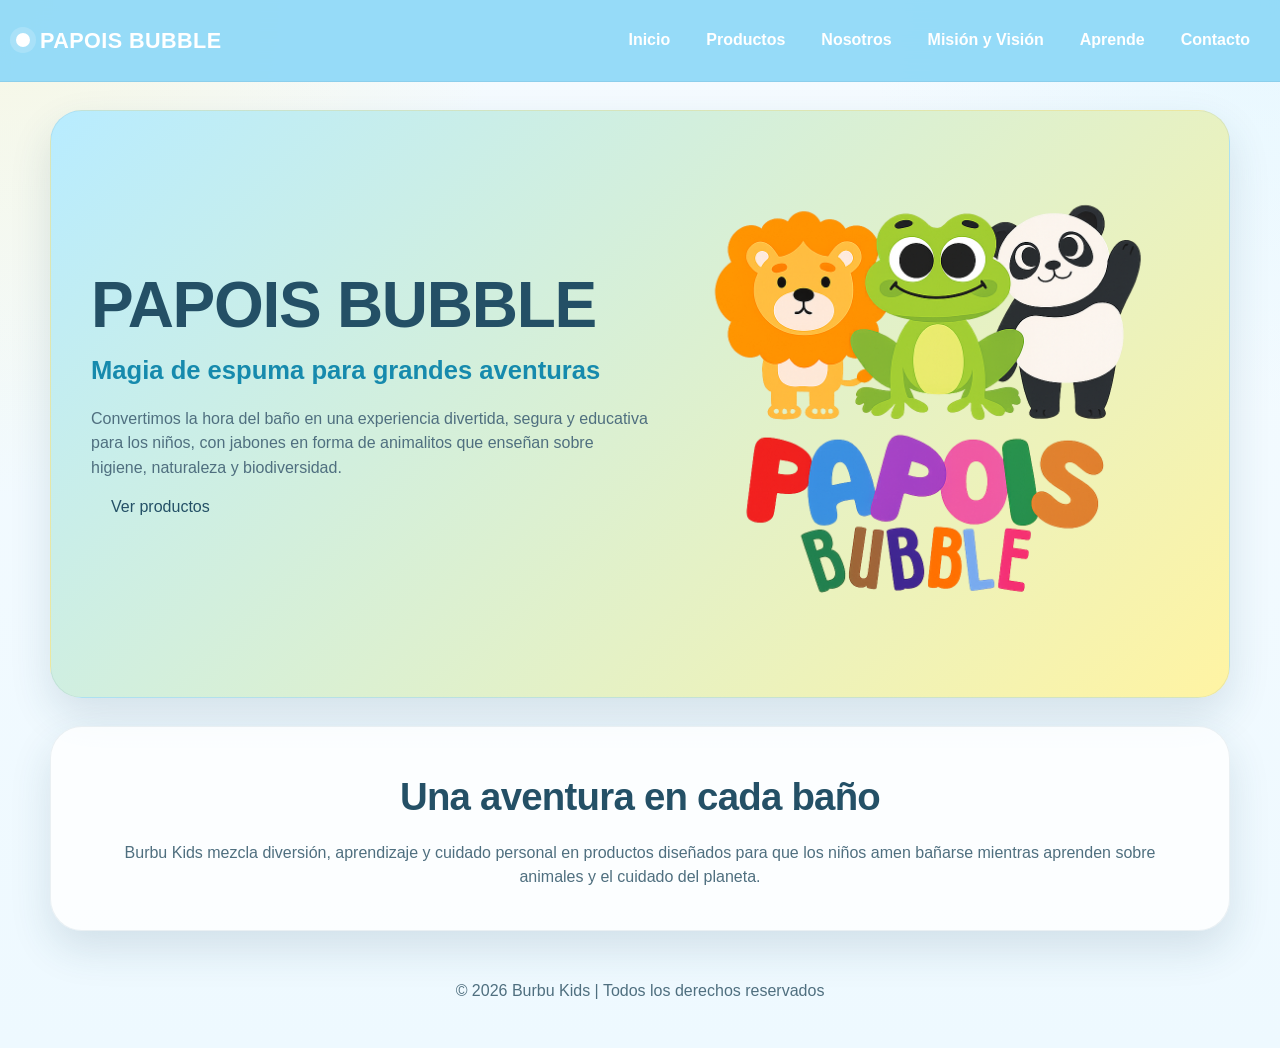
<file: index.html>
<!DOCTYPE html>
<html lang="es">
<head>
  <meta charset="UTF-8">
  <title>PAPOIS BUBBLE | Inicio</title>
  <link rel="stylesheet" href="style.css">
</head>
<body>

<header>
  <div class="logo">PAPOIS BUBBLE</div>
  <nav>
    <a href="index.html">Inicio</a>
    <a href="productos.html">Productos</a>
    <a href="nosotros.html">Nosotros</a>
    <a href="mision-vision.html">Misión y Visión</a>
    <a href="aprende.html">Aprende</a>
    <a href="contacto.html">Contacto</a>
  </nav>
</header>

<section class="hero">
  <div class="hero-text">
    <h1>PAPOIS BUBBLE</h1>
    <h2>Magia de espuma para grandes aventuras</h2>
    <p>
      Convertimos la hora del baño en una experiencia divertida, segura y educativa
      para los niños, con jabones en forma de animalitos que enseñan sobre higiene,
      naturaleza y biodiversidad.
    </p>
    <a class="btn" href="productos.html">Ver productos</a>
  </div>

  <img src="assets/LOGO.PNG" alt="Jabones Burbu Kids">
</section>

<section class="section">
  <h2>Una aventura en cada baño</h2>
  <p>
    Burbu Kids mezcla diversión, aprendizaje y cuidado personal en productos
    diseñados para que los niños amen bañarse mientras aprenden sobre animales
    y el cuidado del planeta.
  </p>
</section>

<footer>
  <p>© 2026 Burbu Kids | Todos los derechos reservados</p>
</footer>

</body>
</html>
</file>
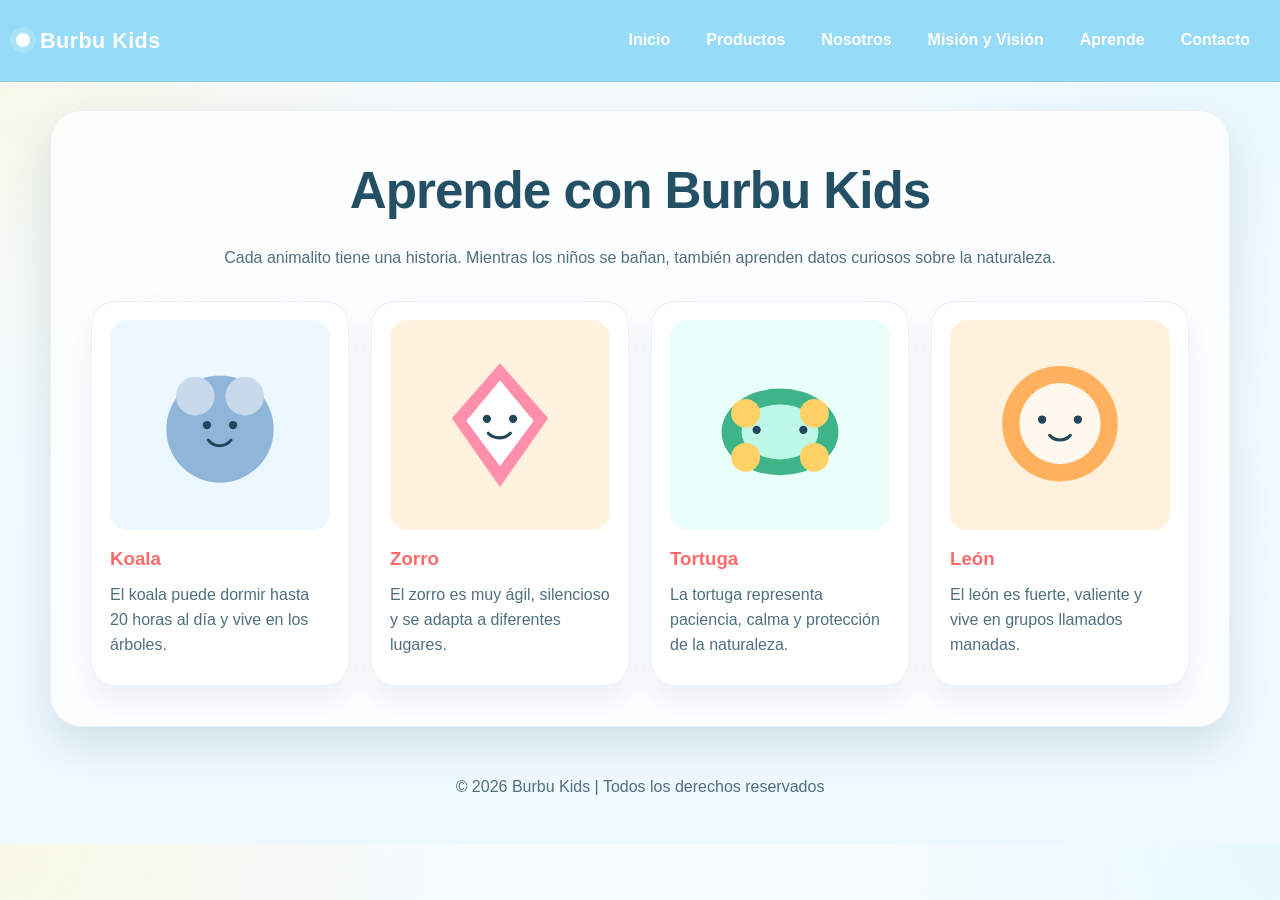
<file: aprende.html>
<!DOCTYPE html>
<html lang="es">
<head>
  <meta charset="UTF-8">
  <title>Burbu Kids | Aprende</title>
  <link rel="stylesheet" href="style.css">
</head>
<body>

<header>
  <div class="logo">Burbu Kids</div>
  <nav>
    <a href="index.html">Inicio</a>
    <a href="productos.html">Productos</a>
    <a href="nosotros.html">Nosotros</a>
    <a href="mision-vision.html">Misión y Visión</a>
    <a href="aprende.html">Aprende</a>
    <a href="contacto.html">Contacto</a>
  </nav>
</header>

<section class="section">
  <h1>Aprende con Burbu Kids</h1>
  <p>
    Cada animalito tiene una historia. Mientras los niños se bañan,
    también aprenden datos curiosos sobre la naturaleza.
  </p>

  <div class="cards">

    <div class="card">
      <img src="assets/learn-koala.svg" alt="Koala">
      <h3>Koala</h3>
      <p>El koala puede dormir hasta 20 horas al día y vive en los árboles.</p>
    </div>

    <div class="card">
      <img src="assets/learn-zorro.svg" alt="Zorro">
      <h3>Zorro</h3>
      <p>El zorro es muy ágil, silencioso y se adapta a diferentes lugares.</p>
    </div>

    <div class="card">
      <img src="assets/learn-tortuga.svg" alt="Tortuga">
      <h3>Tortuga</h3>
      <p>La tortuga representa paciencia, calma y protección de la naturaleza.</p>
    </div>

    <div class="card">
      <img src="assets/learn-leon.svg" alt="León">
      <h3>León</h3>
      <p>El león es fuerte, valiente y vive en grupos llamados manadas.</p>
    </div>

  </div>
</section>

<footer>
  <p>© 2026 Burbu Kids | Todos los derechos reservados</p>
</footer>

</body>
</html>
</file>
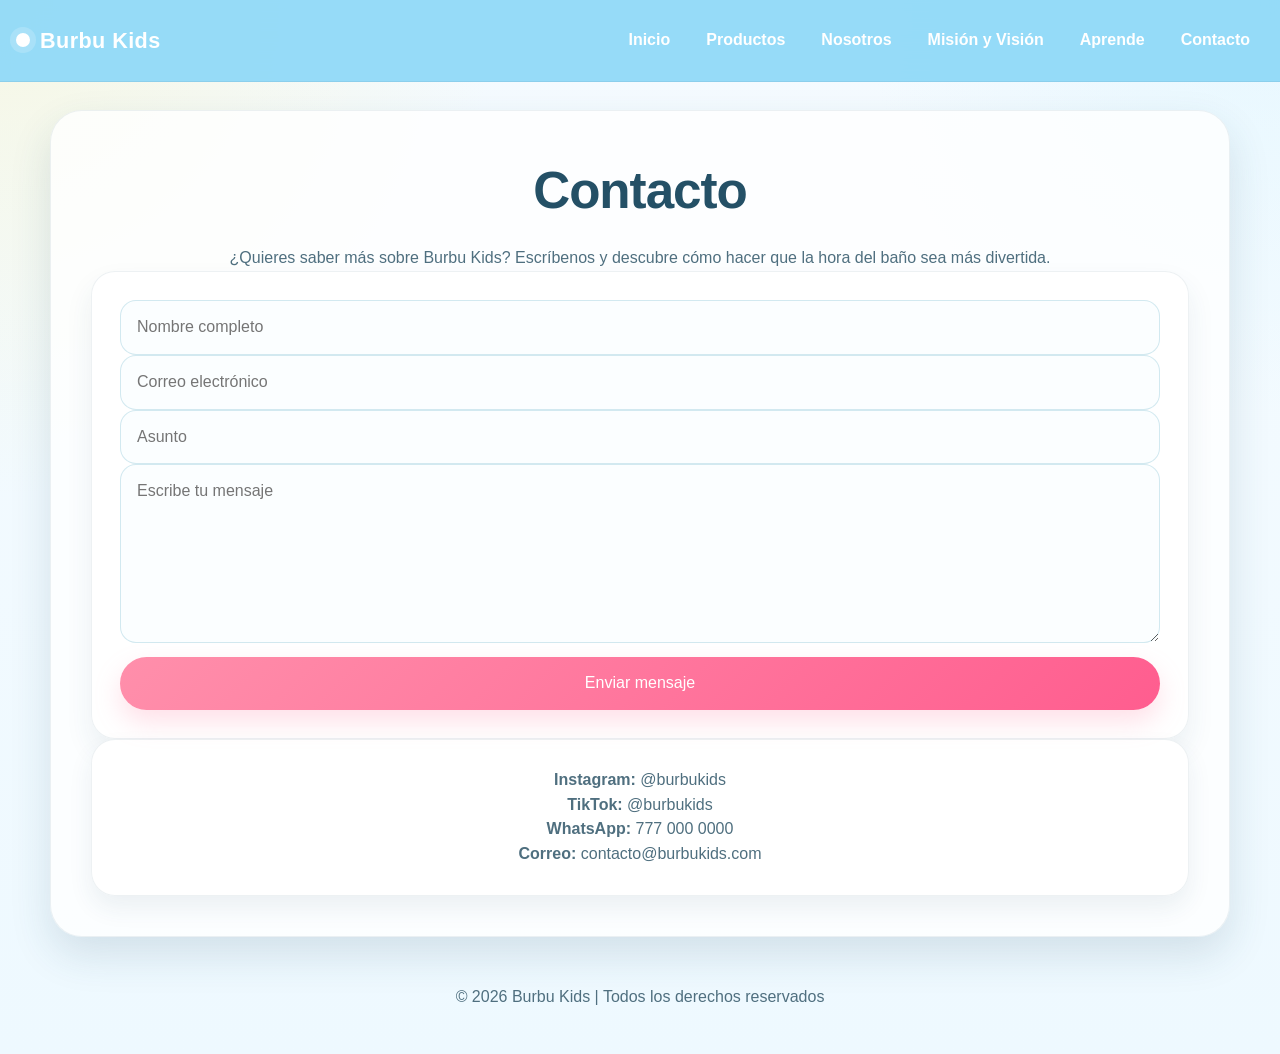
<file: contacto.html>
<!DOCTYPE html>
<html lang="es">
<head>
  <meta charset="UTF-8">
  <title>Burbu Kids | Contacto</title>
  <link rel="stylesheet" href="style.css">
</head>
<body>

<header>
  <div class="logo">Burbu Kids</div>
  <nav>
    <a href="index.html">Inicio</a>
    <a href="productos.html">Productos</a>
    <a href="nosotros.html">Nosotros</a>
    <a href="mision-vision.html">Misión y Visión</a>
    <a href="aprende.html">Aprende</a>
    <a href="contacto.html">Contacto</a>
  </nav>
</header>

<section class="section">
  <h1>Contacto</h1>
  <p>
    ¿Quieres saber más sobre Burbu Kids? Escríbenos y descubre cómo hacer
    que la hora del baño sea más divertida.
  </p>

  <form class="contact-form">
    <input type="text" placeholder="Nombre completo">
    <input type="email" placeholder="Correo electrónico">
    <input type="text" placeholder="Asunto">
    <textarea rows="6" placeholder="Escribe tu mensaje"></textarea>
    <button class="btn btn-primary" type="submit">Enviar mensaje</button>
  </form>

  <div class="info-box">
    <p><strong>Instagram:</strong> @burbukids</p>
    <p><strong>TikTok:</strong> @burbukids</p>
    <p><strong>WhatsApp:</strong> 777 000 0000</p>
    <p><strong>Correo:</strong> contacto@burbukids.com</p>
  </div>
</section>

<footer>
  <p>© 2026 Burbu Kids | Todos los derechos reservados</p>
</footer>

</body>
</html>
</file>
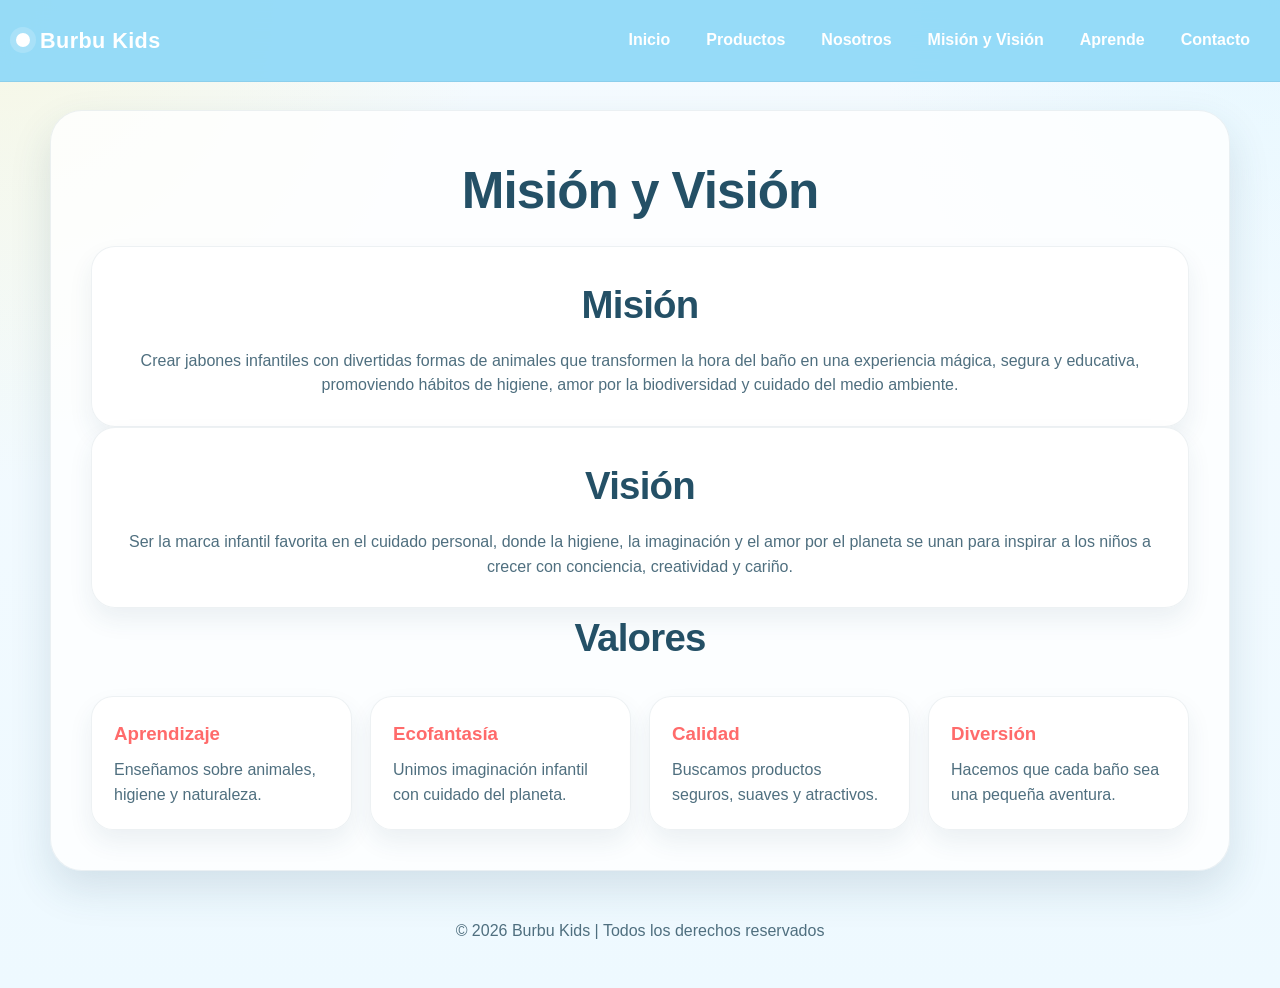
<file: mision-vision.html>
<!DOCTYPE html>
<html lang="es">
<head>
  <meta charset="UTF-8">
  <title>Burbu Kids | Misión y Visión</title>
  <link rel="stylesheet" href="style.css">
</head>
<body>

<header>
  <div class="logo">Burbu Kids</div>
  <nav>
    <a href="index.html">Inicio</a>
    <a href="productos.html">Productos</a>
    <a href="nosotros.html">Nosotros</a>
    <a href="mision-vision.html">Misión y Visión</a>
    <a href="aprende.html">Aprende</a>
    <a href="contacto.html">Contacto</a>
  </nav>
</header>

<section class="section">
  <h1>Misión y Visión</h1>

  <div class="info-box">
    <h2>Misión</h2>
    <p>
      Crear jabones infantiles con divertidas formas de animales que transformen
      la hora del baño en una experiencia mágica, segura y educativa, promoviendo
      hábitos de higiene, amor por la biodiversidad y cuidado del medio ambiente.
    </p>
  </div>

  <div class="info-box">
    <h2>Visión</h2>
    <p>
      Ser la marca infantil favorita en el cuidado personal, donde la higiene,
      la imaginación y el amor por el planeta se unan para inspirar a los niños
      a crecer con conciencia, creatividad y cariño.
    </p>
  </div>

  <h2>Valores</h2>

  <div class="valores">
    <div class="valor">
      <h3>Aprendizaje</h3>
      <p>Enseñamos sobre animales, higiene y naturaleza.</p>
    </div>

    <div class="valor">
      <h3>Ecofantasía</h3>
      <p>Unimos imaginación infantil con cuidado del planeta.</p>
    </div>

    <div class="valor">
      <h3>Calidad</h3>
      <p>Buscamos productos seguros, suaves y atractivos.</p>
    </div>

    <div class="valor">
      <h3>Diversión</h3>
      <p>Hacemos que cada baño sea una pequeña aventura.</p>
    </div>
  </div>
</section>

<footer>
  <p>© 2026 Burbu Kids | Todos los derechos reservados</p>
</footer>

</body>
</html>
</file>
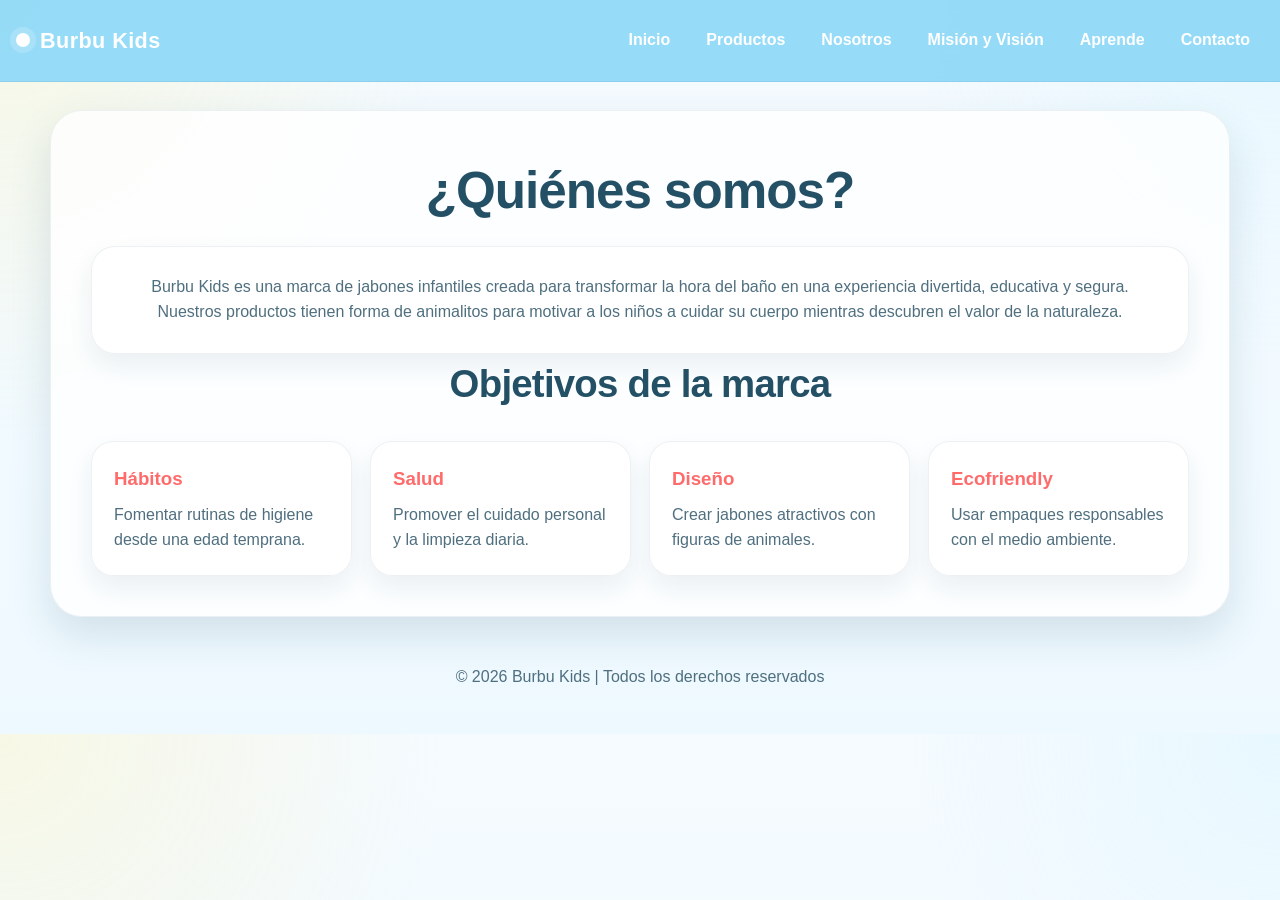
<file: nosotros.html>
<!DOCTYPE html>
<html lang="es">
<head>
  <meta charset="UTF-8">
  <title>Burbu Kids | Nosotros</title>
  <link rel="stylesheet" href="style.css">
</head>
<body>

<header>
  <div class="logo">Burbu Kids</div>
  <nav>
    <a href="index.html">Inicio</a>
    <a href="productos.html">Productos</a>
    <a href="nosotros.html">Nosotros</a>
    <a href="mision-vision.html">Misión y Visión</a>
    <a href="aprende.html">Aprende</a>
    <a href="contacto.html">Contacto</a>
  </nav>
</header>

<section class="section">
  <h1>¿Quiénes somos?</h1>

  <div class="info-box">
    <p>
      Burbu Kids es una marca de jabones infantiles creada para transformar
      la hora del baño en una experiencia divertida, educativa y segura.
      Nuestros productos tienen forma de animalitos para motivar a los niños
      a cuidar su cuerpo mientras descubren el valor de la naturaleza.
    </p>
  </div>

  <h2>Objetivos de la marca</h2>

  <div class="valores">
    <div class="valor">
      <h3>Hábitos</h3>
      <p>Fomentar rutinas de higiene desde una edad temprana.</p>
    </div>

    <div class="valor">
      <h3>Salud</h3>
      <p>Promover el cuidado personal y la limpieza diaria.</p>
    </div>

    <div class="valor">
      <h3>Diseño</h3>
      <p>Crear jabones atractivos con figuras de animales.</p>
    </div>

    <div class="valor">
      <h3>Ecofriendly</h3>
      <p>Usar empaques responsables con el medio ambiente.</p>
    </div>
  </div>
</section>

<footer>
  <p>© 2026 Burbu Kids | Todos los derechos reservados</p>
</footer>

</body>
</html>
</file>
<file: style.css>
:root {
  --bg: #f5fbff;
  --surface: rgba(255, 255, 255, 0.9);
  --surface-strong: #ffffff;
  --text: #245066;
  --muted: #4f6f7f;
  --primary: #ff8fab;
  --primary-dark: #ff5d8f;
  --secondary: #168aad;
  --accent: #ffe66d;
  --border: rgba(36, 80, 102, 0.12);
  --shadow: 0 18px 42px rgba(36, 80, 102, 0.14);
  --radius-xl: 32px;
  --radius-lg: 24px;
  --radius-md: 18px;
}

* {
  margin: 0;
  padding: 0;
  box-sizing: border-box;
}

html {
  scroll-behavior: smooth;
}

body {
  font-family: "Trebuchet MS", "Segoe UI", Arial, sans-serif;
  background:
    radial-gradient(circle at top left, rgba(255, 230, 109, 0.18), transparent 30%),
    radial-gradient(circle at top right, rgba(184, 236, 255, 0.22), transparent 25%),
    linear-gradient(180deg, #f5fbff 0%, #eef9ff 100%);
  color: var(--text);
  line-height: 1.55;
}

img {
  display: block;
  max-width: 100%;
}

a {
  color: inherit;
}

main {
  display: block;
}

header {
  position: sticky;
  top: 0;
  z-index: 100;
  display: flex;
  align-items: center;
  justify-content: space-between;
  gap: 18px;
  padding: 18px 16px;
  backdrop-filter: blur(18px);
  background: rgba(142, 216, 248, 0.92);
  border-bottom: 1px solid rgba(36, 80, 102, 0.08);
}

.header-inner {
  width: min(1180px, calc(100% - 32px));
  margin: 0 auto;
  display: flex;
  justify-content: space-between;
  align-items: center;
  gap: 18px;
}

.logo {
  display: inline-flex;
  align-items: center;
  gap: 10px;
  font-size: 1.35rem;
  font-weight: 800;
  letter-spacing: 0.02em;
  color: #ffffff;
}

.logo::before {
  content: "";
  width: 14px;
  height: 14px;
  border-radius: 999px;
  background: #ffffff;
  box-shadow: 0 0 0 6px rgba(255, 255, 255, 0.18);
}

nav {
  display: flex;
  flex-wrap: wrap;
  justify-content: flex-end;
  gap: 8px;
}

.nav-cart {
  position: relative;
  display: inline-flex;
  align-items: center;
  justify-content: center;
  width: 46px;
  height: 46px;
  margin-right: 5px;
  border: none;
  appearance: none;
  outline: none;
  border-radius: 999px;
  background: rgba(255, 255, 255, 0.95);
  color: #168aad;
  box-shadow: 0 8px 18px rgba(36, 80, 102, 0.08);
  cursor: pointer;
  transition: transform 0.2s ease, box-shadow 0.2s ease, background 0.2s ease;
}

.nav-cart:hover,
.nav-cart:focus-visible {
  transform: translateY(-1px);
  background: #fff4a3;
  box-shadow: 0 10px 22px rgba(36, 80, 102, 0.12);
}

.nav-cart-icon {
  font-size: 1.15rem;
  line-height: 1;
}

.nav-cart-count {
  position: absolute;
  top: -4px;
  right: -4px;
  display: none;
  min-width: 20px;
  height: 20px;
  padding: 0 6px;
  align-items: center;
  justify-content: center;
  border-radius: 999px;
  background: #ff5d8f;
  color: #ffffff;
  font-size: 0.75rem;
  font-weight: 800;
  box-shadow: 0 0 0 2px #ffffff;
}

.nav-cart.has-items .nav-cart-count {
  display: inline-flex;
}

nav a {
  text-decoration: none;
  padding: 10px 14px;
  border-radius: 999px;
  color: #ffffff;
  font-weight: 700;
  transition: transform 0.2s ease, background 0.2s ease, color 0.2s ease;
}

nav a:hover,
nav a:focus-visible,
nav a.active {
  color: #168aad;
  background: #fff4a3;
  box-shadow: 0 8px 18px rgba(36, 80, 102, 0.08);
  transform: translateY(-1px);
}

.hero {
  width: min(1180px, calc(100% - 32px));
  margin: 28px auto 0;
  padding: 40px;
  display: grid;
  grid-template-columns: 1.05fr 0.95fr;
  gap: 32px;
  align-items: center;
  border: 1px solid rgba(36, 80, 102, 0.08);
  background: linear-gradient(135deg, #b8ecff, #fff4a3);
  border-radius: var(--radius-xl);
  box-shadow: var(--shadow);
}

.hero .eyebrow,
.section .eyebrow {
  display: inline-flex;
  align-items: center;
  gap: 8px;
  padding: 8px 14px;
  border-radius: 999px;
  background: rgba(255, 230, 109, 0.38);
  color: #168aad;
  font-size: 0.92rem;
  font-weight: 700;
  margin-bottom: 16px;
}

.hero h1,
.section h1,
.section h2 {
  color: var(--text);
  letter-spacing: -0.02em;
}

.hero h1 {
  font-size: clamp(2.7rem, 5vw, 4.6rem);
  line-height: 0.98;
  margin-bottom: 14px;
}

.hero h2 {
  font-size: clamp(1.3rem, 2vw, 2rem);
  color: #168aad;
  margin-bottom: 16px;
}

.hero p,
.section p,
.card p,
.info-box p,
.feature-list li,
.timeline p,
.faq details p,
.contact-form label,
.contact-meta p {
  color: var(--muted);
  font-size: 1rem;
}

.hero-copy {
  display: grid;
  gap: 18px;
}

.hero-actions {
  display: flex;
  flex-wrap: wrap;
  gap: 12px;
}

.btn {
  display: inline-flex;
  align-items: center;
  justify-content: center;
  gap: 10px;
  padding: 14px 20px;
  border-radius: 999px;
  text-decoration: none;
  font-weight: 800;
  border: none;
  appearance: none;
  outline: none;
  cursor: pointer;
  font: inherit;
  transition: transform 0.2s ease, box-shadow 0.2s ease, background 0.2s ease;
}

.btn-primary {
  background: linear-gradient(135deg, var(--primary), var(--primary-dark));
  color: #fff;
  box-shadow: 0 12px 26px rgba(255, 143, 171, 0.28);
}

.btn-secondary {
  background: #ffffff;
  color: #168aad;
  border: 1px solid rgba(22, 138, 173, 0.2);
}

.btn:hover,
.btn:focus-visible {
  transform: translateY(-2px);
}

.btn:focus-visible {
  box-shadow: 0 0 0 4px rgba(255, 230, 109, 0.45), 0 12px 26px rgba(255, 143, 171, 0.28);
}

.btn:disabled {
  cursor: not-allowed;
  opacity: 0.72;
  transform: none;
}

.product-buy {
  margin-top: 6px;
  min-width: 150px;
  align-self: flex-start;
  box-shadow: 0 12px 26px rgba(255, 143, 171, 0.22);
}

.cart-bar {
  display: flex;
  justify-content: flex-end;
  margin: 24px 0 8px;
}

.cart-toggle {
  gap: 12px;
}

.cart-count {
  display: inline-flex;
  align-items: center;
  justify-content: center;
  min-width: 30px;
  height: 30px;
  padding: 0 10px;
  border-radius: 999px;
  background: #fff4a3;
  color: #168aad;
  font-weight: 800;
}

.trust-row {
  display: flex;
  flex-wrap: wrap;
  gap: 10px;
}

.trust-chip {
  padding: 9px 13px;
  border-radius: 999px;
  background: rgba(255, 255, 255, 0.84);
  border: 1px solid rgba(36, 80, 102, 0.08);
  font-size: 0.92rem;
  color: var(--text);
}

.hero-media {
  position: relative;
}

.hero-frame {
  background: linear-gradient(160deg, rgba(184, 236, 255, 0.32), rgba(255, 244, 163, 0.34));
  border-radius: 30px;
  padding: 18px;
  border: 1px solid rgba(36, 80, 102, 0.08);
}

.hero-frame img {
  width: 100%;
  border-radius: 24px;
  object-fit: cover;
  aspect-ratio: 4 / 3;
}

.floating-stat {
  position: absolute;
  display: grid;
  gap: 2px;
  padding: 14px 16px;
  border-radius: 20px;
  background: rgba(255, 255, 255, 0.9);
  box-shadow: 0 12px 30px rgba(36, 80, 102, 0.12);
}

.floating-stat strong {
  font-size: 1.15rem;
  color: #ff6b6b;
}

.stat-one {
  left: -14px;
  bottom: 26px;
}

.stat-two {
  right: 12px;
  top: -14px;
}

.stats {
  width: min(1180px, calc(100% - 32px));
  margin: 18px auto 0;
  display: grid;
  grid-template-columns: repeat(4, minmax(0, 1fr));
  gap: 14px;
}

.stat-card {
  background: rgba(255, 255, 255, 0.9);
  border: 1px solid rgba(36, 80, 102, 0.08);
  border-radius: 22px;
  padding: 18px;
  box-shadow: 0 10px 24px rgba(36, 80, 102, 0.08);
}

.stat-card strong {
  display: block;
  font-size: 1.55rem;
  color: #168aad;
  margin-bottom: 4px;
}

.section {
  width: min(1180px, calc(100% - 32px));
  margin: 28px auto 0;
  padding: 40px;
  text-align: center;
  background: rgba(255, 255, 255, 0.78);
  border: 1px solid rgba(36, 80, 102, 0.08);
  border-radius: var(--radius-xl);
  box-shadow: var(--shadow);
}

.section-alt {
  background: linear-gradient(180deg, rgba(255, 255, 255, 0.96), rgba(245, 251, 255, 0.94));
}

.section h1 {
  font-size: clamp(2rem, 4vw, 3.2rem);
  margin-bottom: 16px;
}

.section h2 {
  font-size: clamp(1.7rem, 3vw, 2.4rem);
  margin-bottom: 14px;
}

.section-lead {
  max-width: 760px;
  margin: 0 auto;
  font-size: 1.08rem;
}

.grid-2 {
  display: grid;
  grid-template-columns: repeat(2, minmax(0, 1fr));
  gap: 22px;
  margin-top: 28px;
  text-align: left;
}

.info-box {
  background: rgba(255, 255, 255, 0.96);
  padding: 28px;
  border-radius: 24px;
  border: 1px solid rgba(36, 80, 102, 0.08);
  box-shadow: 0 12px 24px rgba(36, 80, 102, 0.08);
}

.info-box h3,
.valor h3,
.card h3,
.feature h3 {
  color: #ff6b6b;
  margin-bottom: 10px;
}

.cards {
  display: grid;
  grid-template-columns: repeat(auto-fit, minmax(230px, 1fr));
  gap: 22px;
  margin-top: 30px;
}

.card {
  background: rgba(255, 255, 255, 0.97);
  padding: 18px;
  border-radius: 24px;
  border: 1px solid rgba(36, 80, 102, 0.08);
  box-shadow: 0 14px 28px rgba(36, 80, 102, 0.08);
  text-align: left;
  transition: transform 0.2s ease, box-shadow 0.2s ease;
}

.card:hover {
  transform: translateY(-6px);
  box-shadow: 0 18px 32px rgba(36, 80, 102, 0.12);
}

.card img {
  width: 100%;
  height: 210px;
  object-fit: cover;
  border-radius: 18px;
  margin-bottom: 14px;
  background: linear-gradient(135deg, rgba(184, 236, 255, 0.22), rgba(255, 230, 109, 0.22));
}

.card p {
  margin-bottom: 10px;
}

.badge,
.tag {
  display: inline-flex;
  align-items: center;
  gap: 8px;
  padding: 7px 11px;
  border-radius: 999px;
  font-size: 0.86rem;
  font-weight: 700;
}

.badge {
  background: rgba(184, 236, 255, 0.26);
  color: #168aad;
}

.tag {
  margin-bottom: 12px;
  background: rgba(255, 230, 109, 0.28);
  color: #168aad;
}

.precio {
  color: #168aad;
  font-weight: 800;
  font-size: 1.35rem;
}

.valores {
  display: grid;
  grid-template-columns: repeat(auto-fit, minmax(220px, 1fr));
  gap: 18px;
  margin-top: 28px;
}

.valor {
  background: rgba(255, 255, 255, 0.97);
  padding: 22px;
  border-radius: 22px;
  border: 1px solid rgba(36, 80, 102, 0.08);
  text-align: left;
  box-shadow: 0 12px 24px rgba(36, 80, 102, 0.08);
}

.feature-list {
  list-style: none;
  display: grid;
  gap: 10px;
  margin-top: 16px;
}

.feature-list li {
  padding: 12px 14px;
  border-radius: 16px;
  background: rgba(255, 255, 255, 0.88);
  border: 1px solid rgba(36, 80, 102, 0.08);
}

.timeline {
  display: grid;
  grid-template-columns: repeat(auto-fit, minmax(220px, 1fr));
  gap: 18px;
  margin-top: 28px;
  text-align: left;
}

.timeline-step {
  padding: 22px;
  border-radius: 22px;
  background: rgba(255, 255, 255, 0.97);
  border: 1px solid rgba(36, 80, 102, 0.08);
  box-shadow: 0 12px 24px rgba(36, 80, 102, 0.08);
}

.timeline-step strong {
  display: inline-flex;
  margin-bottom: 12px;
  color: #ff6b6b;
}

.faq {
  display: grid;
  gap: 14px;
  margin-top: 26px;
  text-align: left;
}

.faq details {
  background: rgba(255, 255, 255, 0.97);
  border-radius: 20px;
  border: 1px solid rgba(36, 80, 102, 0.08);
  padding: 16px 18px;
  box-shadow: 0 12px 24px rgba(36, 80, 102, 0.08);
}

.faq summary {
  cursor: pointer;
  font-weight: 800;
  color: var(--text);
}

.faq details p {
  margin-top: 10px;
}

.contact-layout {
  display: grid;
  grid-template-columns: 1fr 0.9fr;
  gap: 22px;
  margin-top: 28px;
  text-align: left;
}

.contact-form {
  background: rgba(255, 255, 255, 0.97);
  padding: 28px;
  border-radius: 24px;
  border: 1px solid rgba(36, 80, 102, 0.08);
  box-shadow: 0 14px 28px rgba(36, 80, 102, 0.08);
}

.field {
  display: grid;
  gap: 8px;
  margin-bottom: 14px;
}

.contact-form input,
.contact-form textarea {
  width: 100%;
  padding: 14px 16px;
  border-radius: 16px;
  border: 1px solid rgba(22, 138, 173, 0.18);
  background: #fbfeff;
  color: var(--text);
  font: inherit;
}

.contact-form input:focus,
.contact-form textarea:focus {
  outline: 3px solid rgba(255, 143, 171, 0.18);
  border-color: rgba(255, 143, 171, 0.5);
}

.contact-form button {
  width: 100%;
  border: none;
  margin-top: 6px;
  cursor: pointer;
}

.contact-meta {
  display: grid;
  gap: 16px;
}

.contact-panel {
  padding: 24px;
  border-radius: 24px;
  background: linear-gradient(160deg, rgba(184, 236, 255, 0.24), rgba(255, 230, 109, 0.24));
  border: 1px solid rgba(36, 80, 102, 0.08);
}

.contact-panel ul {
  list-style: none;
  display: grid;
  gap: 10px;
  margin-top: 14px;
}

.contact-panel li {
  padding: 10px 12px;
  border-radius: 14px;
  background: rgba(255, 255, 255, 0.9);
}

.purchase-modal {
  position: fixed;
  inset: 0;
  display: none;
  align-items: center;
  justify-content: center;
  padding: 24px;
  z-index: 200;
}

.purchase-modal.is-open {
  display: flex;
}

.purchase-backdrop {
  position: absolute;
  inset: 0;
  background: rgba(36, 80, 102, 0.45);
  backdrop-filter: blur(4px);
}

.purchase-dialog {
  position: relative;
  width: min(520px, 100%);
  background: rgba(255, 255, 255, 0.98);
  border-radius: 28px;
  padding: 30px;
  border: 1px solid rgba(36, 80, 102, 0.1);
  box-shadow: 0 24px 60px rgba(36, 80, 102, 0.2);
  z-index: 1;
}

.purchase-close {
  position: absolute;
  top: 16px;
  right: 16px;
  width: 38px;
  height: 38px;
  border: none;
  border-radius: 999px;
  background: rgba(255, 230, 109, 0.3);
  color: #168aad;
  font-size: 1.5rem;
  font-weight: 800;
  cursor: pointer;
  appearance: none;
  outline: none;
}

.purchase-close:focus-visible {
  box-shadow: 0 0 0 4px rgba(255, 230, 109, 0.45);
}

.purchase-badge {
  display: inline-flex;
  padding: 7px 12px;
  border-radius: 999px;
  background: rgba(184, 236, 255, 0.32);
  color: #168aad;
  font-weight: 700;
  margin-bottom: 12px;
}

.purchase-dialog h2 {
  margin-bottom: 10px;
  color: var(--text);
}

.purchase-copy {
  margin-bottom: 18px;
}

.purchase-summary {
  display: grid;
  grid-template-columns: repeat(2, minmax(0, 1fr));
  gap: 12px;
  margin-bottom: 18px;
}

.purchase-summary div {
  padding: 14px;
  border-radius: 18px;
  background: linear-gradient(180deg, rgba(255, 255, 255, 1), rgba(245, 251, 255, 0.9));
  border: 1px solid rgba(36, 80, 102, 0.08);
}

.purchase-summary span {
  display: block;
  font-size: 0.85rem;
  color: var(--muted);
  margin-bottom: 4px;
}

.purchase-summary strong {
  color: var(--text);
  font-size: 1.05rem;
}

.purchase-actions {
  display: flex;
  gap: 12px;
  flex-wrap: wrap;
  margin-top: 18px;
}

.purchase-actions .btn {
  flex: 1 1 180px;
}

.purchase-status {
  margin-top: 16px;
  min-height: 24px;
  font-weight: 700;
  color: #168aad;
}

.cart-modal {
  position: fixed;
  inset: 0;
  display: none;
  align-items: center;
  justify-content: center;
  padding: 24px;
  z-index: 200;
}

.cart-modal.is-open {
  display: flex;
}

.cart-backdrop {
  position: absolute;
  inset: 0;
  background: rgba(36, 80, 102, 0.45);
  backdrop-filter: blur(4px);
}

.cart-dialog {
  position: relative;
  width: min(640px, 100%);
  max-height: min(88vh, 860px);
  overflow: auto;
  background: rgba(255, 255, 255, 0.98);
  border-radius: 28px;
  padding: 30px;
  border: 1px solid rgba(36, 80, 102, 0.1);
  box-shadow: 0 24px 60px rgba(36, 80, 102, 0.2);
  z-index: 1;
}

.cart-items {
  display: grid;
  gap: 12px;
  margin-top: 18px;
}

.cart-item {
  display: flex;
  justify-content: space-between;
  gap: 16px;
  align-items: center;
  padding: 14px 16px;
  border-radius: 18px;
  background: linear-gradient(180deg, rgba(255, 255, 255, 1), rgba(245, 251, 255, 0.92));
  border: 1px solid rgba(36, 80, 102, 0.08);
}

.cart-item p {
  margin-top: 4px;
  color: var(--muted);
}

.cart-item-controls {
  display: inline-flex;
  align-items: center;
  gap: 8px;
  flex-wrap: wrap;
}

.cart-step,
.cart-remove {
  border: none;
  appearance: none;
  outline: none;
  cursor: pointer;
  font: inherit;
  border-radius: 999px;
}

.cart-step {
  width: 34px;
  height: 34px;
  background: rgba(184, 236, 255, 0.32);
  color: #168aad;
  font-weight: 800;
}

.cart-remove {
  padding: 8px 12px;
  background: rgba(255, 230, 109, 0.32);
  color: #168aad;
  font-weight: 700;
}

.cart-empty {
  padding: 20px;
  text-align: center;
  color: var(--muted);
  border-radius: 18px;
  background: rgba(255, 255, 255, 0.9);
  border: 1px dashed rgba(36, 80, 102, 0.16);
}

.cart-summary {
  display: grid;
  grid-template-columns: repeat(2, minmax(0, 1fr));
  gap: 12px;
  margin-top: 18px;
}

.cart-summary div {
  padding: 14px;
  border-radius: 18px;
  background: linear-gradient(180deg, rgba(255, 255, 255, 1), rgba(245, 251, 255, 0.9));
  border: 1px solid rgba(36, 80, 102, 0.08);
}

.cart-summary span {
  display: block;
  font-size: 0.85rem;
  color: var(--muted);
  margin-bottom: 4px;
}

.cart-summary strong {
  color: var(--text);
  font-size: 1.05rem;
}

@media (max-width: 760px) {
  .nav-cart {
    width: 100%;
    height: 46px;
  }

  .nav-cart-count {
    top: 8px;
    right: 10px;
  }
}

footer {
  width: min(1180px, calc(100% - 32px));
  margin: 28px auto 24px;
  padding: 20px;
  text-align: center;
  color: var(--muted);
}

@media (max-width: 980px) {
  .hero,
  .grid-2,
  .contact-layout {
    grid-template-columns: 1fr;
  }

  .stats {
    grid-template-columns: repeat(2, minmax(0, 1fr));
  }
}

@media (max-width: 760px) {
  .header-inner,
  nav {
    flex-direction: column;
    align-items: stretch;
  }

  nav a {
    text-align: center;
  }

  .hero,
  .section {
    padding: 24px;
  }

  .stats {
    grid-template-columns: 1fr;
  }

  .floating-stat {
    position: static;
    margin-top: 12px;
  }
  .btn{
    display: inline-block;
    padding: 12px 24px;
    border: 2px solid #5CC8F5;
    border-radius: 30px;
    text-decoration: none;
    color: #5CC8F5;
    font-weight: bold;
    transition: 0.3s;
}

.btn:hover{
    background: #5CC8F5;
    color: white;
}
}
</file>
